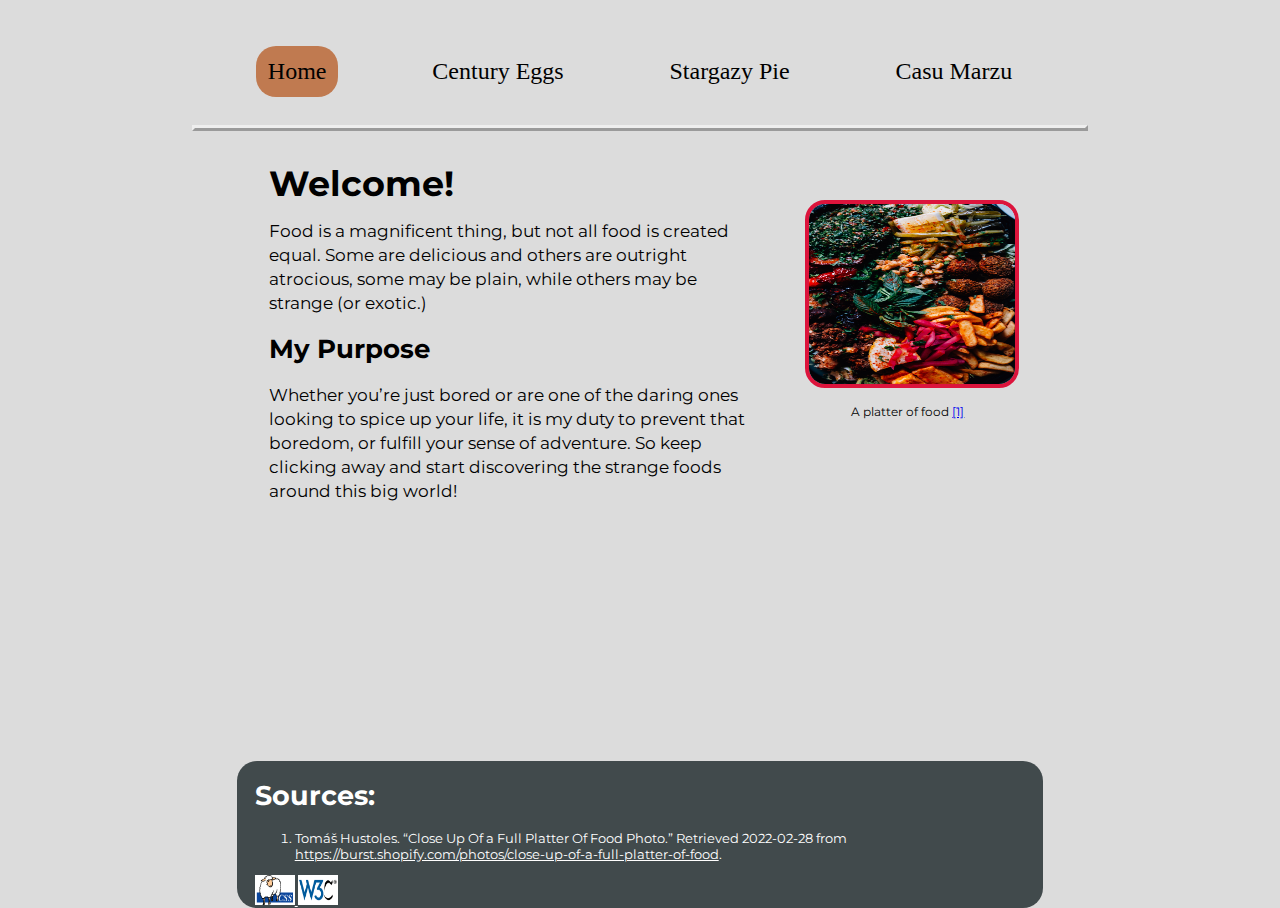
<file: index.html>
<!doctype html>
<html lang = "en">
  <head>
    <meta charset = "UTF-8">
	<title>Strange Foods</title>
	<link rel = "stylesheet" type = "text/css" href = "style.css"/>
	<style>
    @import url('https://fonts.googleapis.com/css2?family=Montserrat&family=Nunito+Sans:wght@300&display=swap');
    </style>
  </head>
  <body>
    <div id = "header">
      <nav>
	    <a class = "active" href = "index.html">Home</a> <!-- defines active link -->
	    <a href = "century.html">Century Eggs</a>
	    <a href = "pie.html">Stargazy Pie</a>
	    <a href = "marzu.html">Casu Marzu</a>
	  </nav>
	  <div id = "line"></div> <!-- empty div for the purpose of creating a line underneath navbar that could
      have margin added-->    
	</div>
	<div id = "content">
	  <div id = "text-container">
	    <h1>Welcome!</h1>
	    <p>
	    Food is a magnificent thing, but not all food is created equal. Some are delicious and others are 
		outright atrocious, some may be plain, while others may be strange &#40;or exotic.&#41; 
		</p>
		<h2>My Purpose</h2>
		<p>
		Whether you&rsquo;re just bored or are one of the daring ones looking to spice up your life, it is 
		my duty to prevent that boredom, or fulfill your sense of adventure. So keep clicking away and start 
		discovering the strange foods around this big world!
	    </p>
	  </div>
	  <div id = "image-container">
		<div class = "figure"> <!-- figure div allows captions to be right underneath images-->
		  <!--each image is given an id to be uniquely styled in css-->
	      <img id = "platter" src = "food.jpg" alt = "colorful platter of food" height = "180">
		  <p class = "caption">A platter of food <a href = "#Source_1">[1]</a></p>
		</div>
	  </div> 
    </div>
	<footer>
	  <h1>Sources:</h1>
	  <ol>
	    <li id = "Source_1">
		Tom&aacute;&scaron; Hustoles. &ldquo;Close Up Of a Full Platter Of Food Photo.&rdquo; Retrieved 2022-02-28 from	
		  <a href = "https://burst.shopify.com/photos/close-up-of-a-full-platter-of-food">
		  https://burst.shopify.com/photos/close-up-of-a-full-platter-of-food</a>.
        </li>
	  </ol>
	  <!-- Css validator only linked once as website only uses one css file-->
	  <a href = "https://jigsaw.w3.org/css-validator/validator?uri=https://zhaidavid.github.io/home/">
	    <img src = "css.png" alt = "css validator" width = "40" height = "30">
	  </a>
	  <a href = "https://validator.w3.org/nu/?doc=https%3A%2F%2Fzhaidavid.github.io%2Fhome%2Findex.html">
	    <img src = "w3c.png" alt = "w3c validator" width = "40" height = "30">
	  </a>
    </footer>
  </body>
</html>
</file>
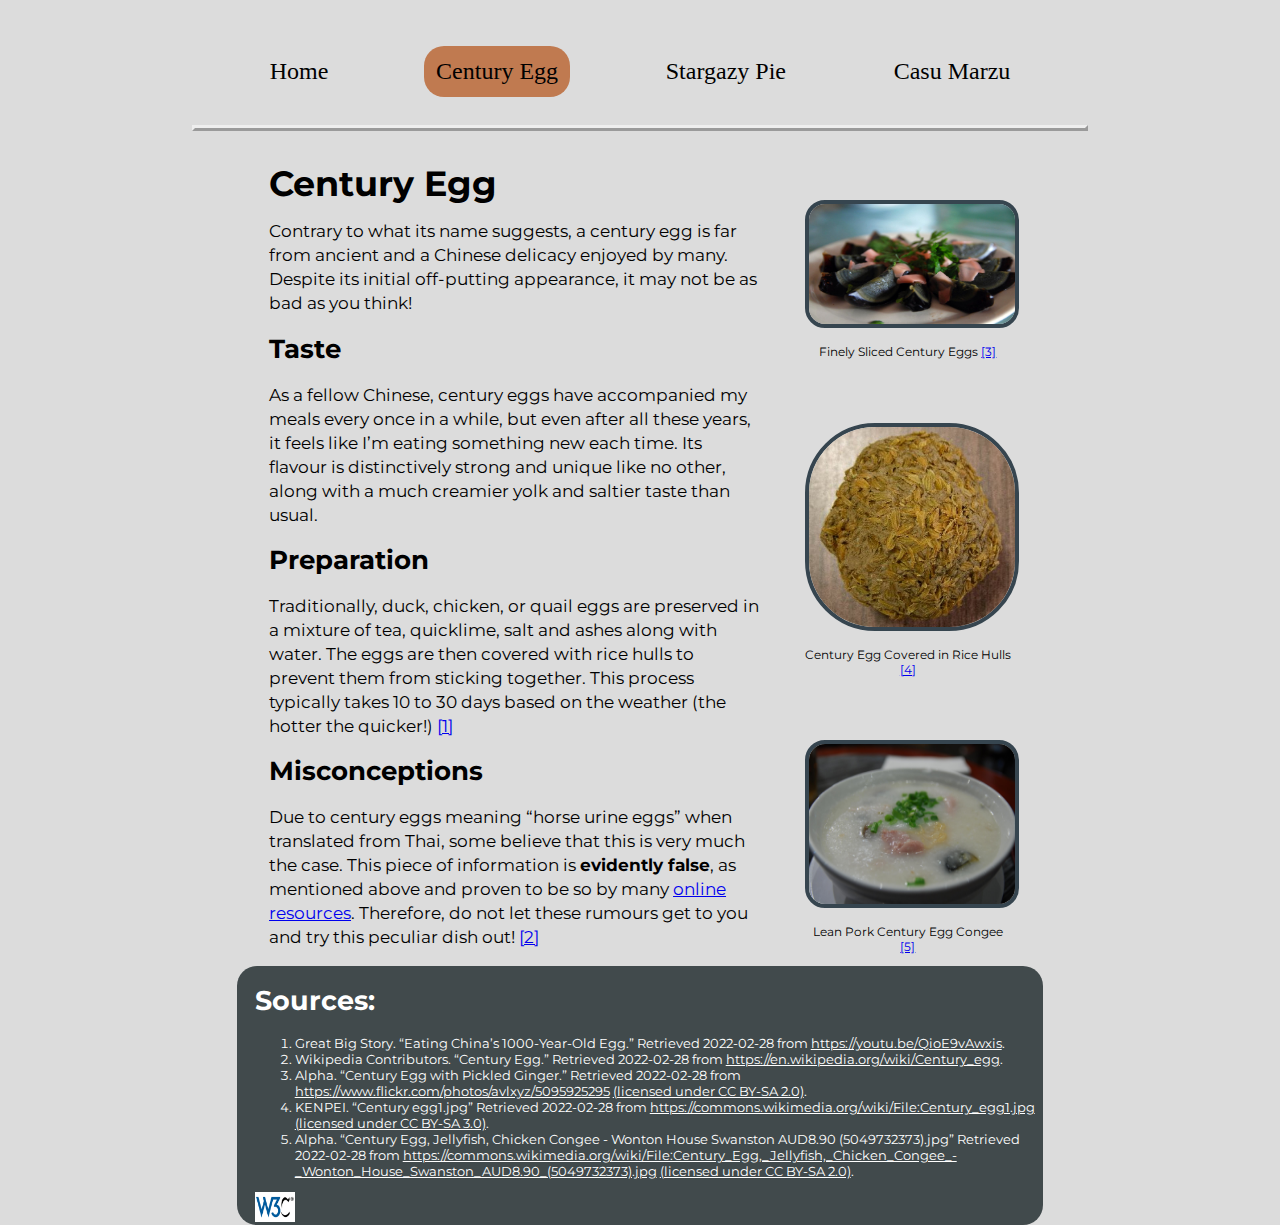
<file: century.html>
<!doctype html>
<html lang = "en">
  <head>
    <meta charset = "UTF-8">
	<title>Strange Foods</title>
	<link rel = "stylesheet" type = "text/css" href = "style.css"/>
	<style>
    @import url('https://fonts.googleapis.com/css2?family=Montserrat&family=Nunito+Sans:wght@300&display=swap');
    </style>
  </head>
  <body>
    <div id = "header">
      <nav>
	    <a href = "index.html">Home</a>
	    <a class = "active" href = "century.html">Century Egg</a>
	    <a href = "pie.html">Stargazy Pie</a>
	    <a href = "marzu.html">Casu Marzu</a>
	  </nav>
	  <div id = "line"></div> <!-- empty div for the purpose of creating a line underneath navbar that could
      have margin added-->  
	</div>
	<div id = "content">
	  <div id = "text-container">
	    <h1>Century Egg</h1>
		<p>
		Contrary to what its name suggests, a century egg is far from ancient and a Chinese delicacy enjoyed by many. Despite its initial 
		off-putting appearance, it may not be as bad as you think!
		</p>
		<h2>Taste</h2>
		<p>
		As a fellow Chinese, century eggs have accompanied my meals every once in a while, but even after all these years, it feels like
		I&rsquo;m eating something new each time. Its flavour is distinctively strong and unique like no other, along with
		a much creamier yolk and saltier taste than usual. 
		</p>
		<h2>Preparation</h2>
		<p>
		Traditionally, duck, chicken, or quail eggs are preserved in a mixture of tea, quicklime, salt and ashes along with water. The eggs 
		are then covered with rice hulls to prevent them from sticking together. This process typically takes 10 to 30 days based on the
		weather &#40;the hotter the quicker!&#41; <a href = "#Source_1">[1]</a>
		</p>
		<h2>Misconceptions</h2>
		<p>
		Due to century eggs meaning &ldquo;horse urine eggs&rdquo; when translated from Thai, some believe that this is very much the case. 
		This piece of information is <span class = "bolded">evidently false</span>, as mentioned above and proven to be so by many 
		<a href = "https://www.taiwannews.com.tw/en/news/3057640">online resources</a>. Therefore, do not let these rumours get to you and 
		try this peculiar dish out! <a href = "#Source_2">[2]</a>
		</p>
	  </div>
	  <div id = "image-container">
	    <div class = "figure"> <!-- figure div allows captions to be right underneath images-->
		  <!--each image is given an id to be uniquely styled in css-->
		  <img id = "egg" src = "egg.jpg" alt = "Finely Sliced Century Eggs" height = "120">
		  <p class = "caption">Finely Sliced Century Eggs <a href = "#Source_3">[3]</a></p>
		</div>
	    <div class = "figure">
		  <img id = "rice_hull" src = "ricehull.jpg" alt = "Century Egg Covered in Rice Hulls" height = "200">
		  <p class = "caption">Century Egg Covered in Rice Hulls <a href = "#Source_4">[4]</a></p>
	    </div>
	    <div class = "figure">
		  <img id = "congee" src = "congee.jpg" alt = "Lean Pork Century Egg Congee" height = "160">
		  <p class = "caption">Lean Pork Century Egg Congee <a href = "#Source_5">[5]</a></p>
	    </div>
	  </div>
	</div>
    <footer>
	  <h1>Sources:</h1>
	  <ol>
	    <li id = "Source_1">
		Great Big Story. &ldquo;Eating China&rsquo;s 1000-Year-Old Egg.&rdquo; Retrieved 2022-02-28 from	
		  <a href = "https://youtu.be/QioE9vAwxis">https://youtu.be/QioE9vAwxis</a>.
		</li>
		<li id = "Source_2">
		Wikipedia Contributors. &ldquo;Century Egg.&rdquo; Retrieved 2022-02-28 from 
		  <a href = "https://en.wikipedia.org/wiki/Century_egg">https://en.wikipedia.org/wiki/Century_egg</a>.
		<li id = "Source_3">
		Alpha. &ldquo;Century Egg with Pickled Ginger.&rdquo; Retrieved 2022-02-28 from	
		<a href = "https://www.flickr.com/photos/avlxyz/5095925295">https://www.flickr.com/photos/avlxyz/5095925295</a>
		<a href = "https://creativecommons.org/licenses/by-sa/2.0/">&#40;licensed under CC BY-SA 2.0&#41;</a>.
		</li>
		<li id = "Source_4">
		KENPEI. &ldquo;Century egg1.jpg&rdquo; Retrieved 2022-02-28 from	
		  <a href = "https://commons.wikimedia.org/wiki/File:Century_egg1.jpg">https://commons.wikimedia.org/wiki/File:Century_egg1.jpg</a>
		  <a href = "https://creativecommons.org/licenses/by-sa/3.0/deed.en">&#40;licensed under CC BY-SA 3.0&#41;</a>.
		</li>
		<li id = "Source_5">
		Alpha. &ldquo;Century Egg, Jellyfish, Chicken Congee - Wonton House Swanston AUD8.90 (5049732373).jpg&rdquo; Retrieved 2022-02-28 from
		  <a href = "https://commons.wikimedia.org/wiki/File:Century_Egg,_Jellyfish,_Chicken_Congee_-_Wonton_House_Swanston_AUD8.90_(5049732373).jpg">
		  https://commons.wikimedia.org/wiki/File:Century_Egg,_Jellyfish,_Chicken_Congee_-_Wonton_House_Swanston_AUD8.90_(5049732373).jpg</a>
		  <a href = "https://creativecommons.org/licenses/by-sa/2.0/">&#40;licensed under CC BY-SA 2.0&#41;</a>.
	  </ol>
	  <a href = "https://validator.w3.org/nu/?doc=https%3A%2F%2Fzhaidavid.github.io%2Fhome%2Fcentury.html">
        <img src = "w3c.png" alt = "w3c validator" width = "40" height = "30">	  
	  </a>
	</footer>
  </body>
</html>
</file>
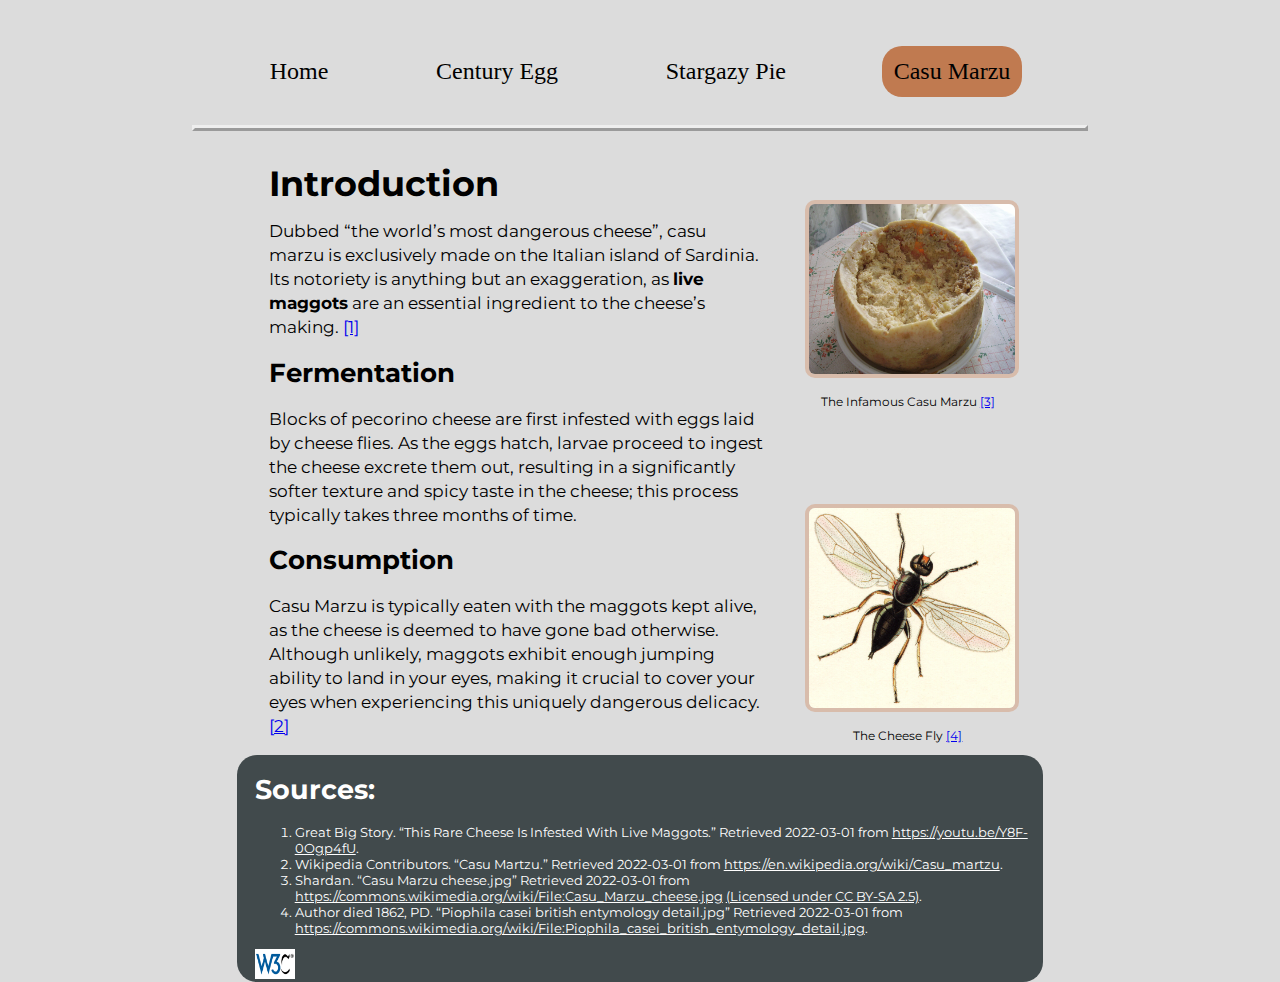
<file: marzu.html>
<!doctype html>
<html lang = "en">
  <head>
    <meta charset = "UTF-8">
	<title>Strange Foods</title>
	<link rel = "stylesheet" type = "text/css" href = "style.css"/>
	<style>
    @import url('https://fonts.googleapis.com/css2?family=Montserrat&family=Nunito+Sans:wght@300&display=swap');
    </style>
  </head>
  <body>
    <div id = "header">
      <nav>
	    <a href = "index.html">Home</a>
	    <a href = "century.html">Century Egg</a>
	    <a href = "pie.html">Stargazy Pie</a>
	    <a class = "active" href = "marzu.html">Casu Marzu</a>
	  </nav>
   	  <div id = "line"></div> <!-- empty div for the purpose of creating a line underneath navbar that could
      have margin added-->  
    </div>
    <div id = "content">
      <div id = "text-container">
	    <h1>Introduction</h1>
        <p>
        Dubbed &ldquo;the world’s most dangerous cheese&rdquo;, casu marzu is exclusively made on the Italian island of Sardinia. Its 
        notoriety is anything but an exaggeration, as <span class = "bolded">live maggots</span> are an essential ingredient to the 
        cheese&rsquo;s making. <a href = "#Source_1">[1]</a>
	    </p>
	    <h2>Fermentation</h2>
	    <p>
	    Blocks of pecorino cheese are first infested with eggs laid by cheese flies. As the eggs hatch, larvae proceed to ingest the cheese 
	    excrete them out, resulting in a significantly softer texture and spicy taste in the cheese; this process typically takes three months 
	    of time. 
	    </p>
	    <h2>Consumption</h2>
	    <p>
	    Casu Marzu is typically eaten with the maggots kept alive, as the cheese is deemed to have gone bad otherwise. Although unlikely, maggots
	    exhibit enough jumping ability to land in your eyes, making it crucial to cover your eyes when experiencing this uniquely dangerous
	    delicacy. <a href = "#Source_2">[2]</a>
	    </p>  
      </div>
      <div id = "image-container">
	    <div class = "figure"> <!-- figure div allows captions to be right underneath images-->
	      <!--each image is given an id to be styled in css-->
		  <img id = "cheese" src = "cheese.jpg" alt = "The Infamous Casu Marzu" height = "170">
		  <p class = "caption">The Infamous Casu Marzu <a href = "#Source_3">[3]</a></p>
	    </div>
	    <div class = "figure">
	      <img id = "fly" src = "fly.jpg" alt = "The Cheese Fly" height = "200">
	      <p class = "caption">The Cheese Fly <a href = "#Source_4">[4]</a></p>
	    </div>
	  </div>
    </div>
    <footer>
      <h1>Sources:</h1>
	  <ol>
	    <li id = "Source_1">
        Great Big Story. &ldquo;This Rare Cheese Is Infested With Live Maggots.&rdquo; Retrieved 2022-03-01 from
		  <a href = "https://youtu.be/Y8F-0Ogp4fU">https://youtu.be/Y8F-0Ogp4fU</a>.
		</li>
		<li id = "Source_2">
		Wikipedia Contributors. &ldquo;Casu Martzu.&rdquo; Retrieved 2022-03-01 from
		  <a href = "https://en.wikipedia.org/wiki/Casu_martzu">https://en.wikipedia.org/wiki/Casu_martzu</a>.
		</li>
		<li id = "Source_3">
		Shardan. &ldquo;Casu Marzu cheese.jpg&rdquo; Retrieved 2022-03-01 from
		  <a href = "https://commons.wikimedia.org/wiki/File:Casu_Marzu_cheese.jpg">
		  https://commons.wikimedia.org/wiki/File:Casu_Marzu_cheese.jpg</a>
		  <a href = "https://creativecommons.org/licenses/by-sa/2.5/deed.en">
		  &#40;Licensed under CC BY-SA 2.5&#41;</a>.
		</li>
		<li id = "Source_4">
		Author died 1862, PD. &ldquo;Piophila casei british entymology detail.jpg&rdquo; Retrieved 2022-03-01 from
		  <a href = "https://commons.wikimedia.org/wiki/File:Piophila_casei_british_entymology_detail.jpg">
		  https://commons.wikimedia.org/wiki/File:Piophila_casei_british_entymology_detail.jpg</a>.
		</li>
	  </ol>
	  <a href = "https://validator.w3.org/nu/?doc=https%3A%2F%2Fzhaidavid.github.io%2Fhome%2Fmarzu.html">
	    <img src = "w3c.png" alt = "w3c validator" width = "40" height = "30">
	  </a>
    </footer>
  </body>
</html>
</file>
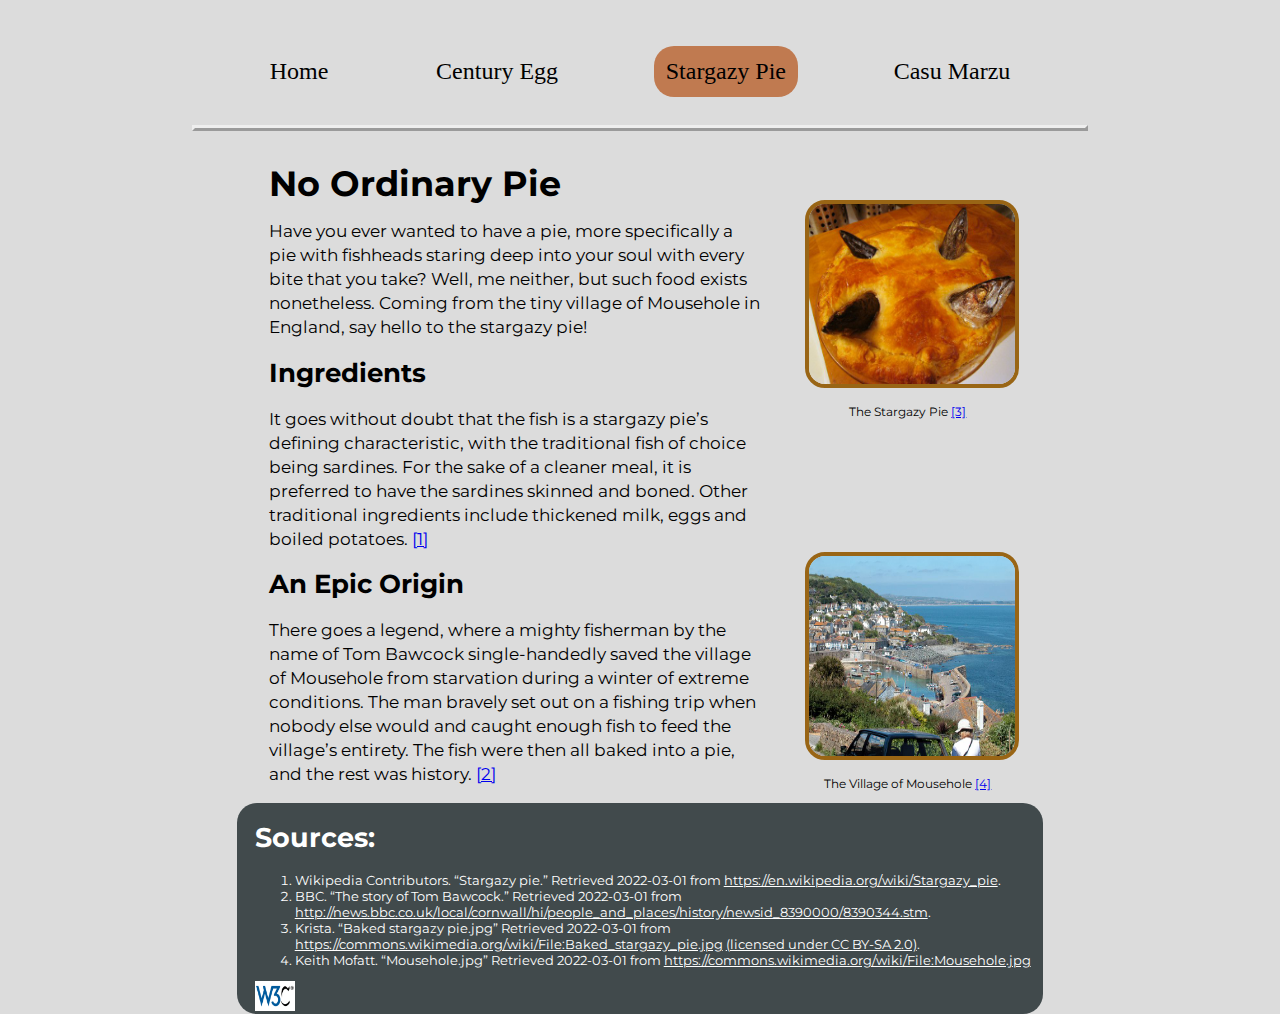
<file: pie.html>
<!doctype html>
<html lang = "en">
  <head>
    <meta charset = "UTF-8">
	<title>Strange Foods</title>
	<link rel = "stylesheet" type = "text/css" href = "style.css"/>
	<style>
    @import url('https://fonts.googleapis.com/css2?family=Montserrat&family=Nunito+Sans:wght@300&display=swap');
    </style>
  </head>
  <body>
    <div id = "header">
      <nav>
	    <a href = "index.html">Home</a>
	    <a href = "century.html">Century Egg</a>
	    <a class = "active" href = "pie.html">Stargazy Pie</a>
	    <a href = "marzu.html">Casu Marzu</a>
	  </nav>
	  <div id = "line"></div> <!-- empty div for the purpose of creating a line underneath navbar that could
      also have margin added-->  
    </div>
	<div id = "content">
	  <div id = "text-container">
	    <h1>No Ordinary Pie</h1>
        <p>
		Have you ever wanted to have a pie, more specifically a pie with fishheads staring deep into your soul with every
		bite that you take? Well, me neither, but such food exists nonetheless. Coming from the tiny village of Mousehole 
		in England, say hello to the stargazy pie!
		</p>
		<h2>Ingredients</h2>
		<p>
		It goes without doubt that the fish is a stargazy pie&rsquo;s defining characteristic, with the traditional 
		fish of choice being sardines. For the sake of a cleaner meal, it is preferred to have the sardines skinned and boned. 
		Other traditional ingredients include thickened milk, eggs and boiled potatoes. <a href = "#Source_1">[1]</a>
		</p>
		<h2>An Epic Origin</h2>
		<p>
		There goes a legend, where a mighty fisherman by the name of Tom Bawcock single-handedly saved the village of
		Mousehole from starvation during a winter of extreme conditions. The man bravely set out on a fishing trip when 
		nobody else would and caught enough fish to feed the village&rsquo;s entirety. The fish were then all baked into a pie, 
		and the rest was history. <a href = "#Source_2">[2]</a>
		</p>
	  </div>
      <div id = "image-container">
		<div class = "figure"> <!-- figure div allows captions to be right underneath images-->
		  <!--each image is given an id to be styled in css-->
		  <img id = "pie" src = "pie.jpg" alt = "The Stargazy Pie" height = "180">
		  <p class = "caption">The Stargazy Pie <a href = "#Source_3">[3]</a></p>
		</div>
	    <div class = "figure">
	      <img id = "mousehole" src = "mousehole.jpg" alt = "The Village of Mousehole" height = "200">
	      <p class = "caption">The Village of Mousehole <a href = "#Source_4">[4]</a></p>
	    </div>
	  </div>
	</div>
    <footer>
	  <h1>Sources:</h1>
	  <ol>
	    <li id = "Source_1">
		Wikipedia Contributors. &ldquo;Stargazy pie.&rdquo; Retrieved 2022-03-01 from
		  <a href = "https://en.wikipedia.org/wiki/Stargazy_pie">
		  https://en.wikipedia.org/wiki/Stargazy_pie</a>.
		</li>
		<li id = "Source_2">
		BBC. &ldquo;The story of Tom Bawcock.&rdquo; Retrieved 2022-03-01 from
		  <a href = "http://news.bbc.co.uk/local/cornwall/hi/people_and_places/history/newsid_8390000/8390344.stm">
		  http://news.bbc.co.uk/local/cornwall/hi/people_and_places/history/newsid_8390000/8390344.stm</a>.
		</li>
		<li id = "Source_3">
		Krista. &ldquo;Baked stargazy pie.jpg&rdquo; Retrieved 2022-03-01 from
		  <a href = "https://commons.wikimedia.org/wiki/File:Baked_stargazy_pie.jpg">
		  https://commons.wikimedia.org/wiki/File:Baked_stargazy_pie.jpg</a>
		  <a href = "https://creativecommons.org/licenses/by-sa/2.0/">&#40;licensed under CC BY-SA 2.0&#41;</a>.
		</li>
		<li id = "Source_4">
		Keith Mofatt. &ldquo;Mousehole.jpg&rdquo; Retrieved 2022-03-01 from
		  <a href = "https://commons.wikimedia.org/wiki/File:Mousehole.jpg">
		  https://commons.wikimedia.org/wiki/File:Mousehole.jpg</a>
        </li>
	  </ol>
	  <a href = "https://validator.w3.org/nu/?doc=https%3A%2F%2Fzhaidavid.github.io%2Fhome%2Fpie.html">
	    <img src = "w3c.png" alt = "w3c validator" width = "40" height = "30">
	  </a>
	</footer>
  </body>
</html>
</file>
<file: style.css>
html{
	height: 100%; /*allows min-height: 100% to be applied to body for the purpose of creating
	a sticky footer*/
}

body{
	margin-left: 15%;
	margin-right: 15%;
	display: flex; /*for the purpose of sticky footer*/
	flex-direction: column; /*for the purpose of sticky footer*/
	min-height: 100%; /*for the purpose of sticky footer*/
	background-color: #DCDCDC;
}

nav{
    display: flex;
	justify-content: space-evenly;
	margin-top: 20px;
	align-items: center; /*centers links vertically when screen gets small*/
}

nav a{
	border-radius: 20px; /*creates imaginary border for active links and hover*/
	margin: 18px;
	padding: 12px;
	text-decoration: none;
	color: black;
	font-size: 18pt;
	font-family: Verdana, serif;
	text-align: center;
}

#header{
	position: sticky; /*makes header stay at top when scrolling*/
    top: 0;
	background-color: #DCDCDC; /*makes header not conflict with display of content*/
}

.active{
	background-color: #c07a50; 
}
	
nav a:hover{
	background-color: gray;
}

#line{
	margin-top: 10px; 
	border-style: outset;
}


#content{
	margin-top: 2%;
	margin-left: 4%;
	margin-right: 4%;
	font-family: Montserrat, serif;
	display: flex; /*uses flexbox to have one column for text and another for image*/
}

#text-container{
	flex-basis: 60%; /*declares width of text container*/
    font-size: 13pt;
	line-height: 18pt;
	margin-left: 5%;
}

#image-container{
	flex-basis: 25%; /*declares width of image container*/
	display: flex; /*uses flexbox to organize images vertically*/
	flex-direction: column;
	justify-content: space-between;
	margin-left: 5%;
}

#image-container img{
	width: 100%; /* ensures images will shrink when available space is reduced*/
}

#platter{
	border-style: solid;
	border-width: 4px;
	border-color: #DC143C;
	border-radius: 20px;
	margin-top: 25%;
}
	
#egg{
	border-style: solid;
	border-width: 4px;
	border-color: #36454F;
	border-radius: 20px;
	margin-top: 25%;
}

#rice_hull{
	border-style: solid;
	border-width: 4px;
	border-color: #36454F;
	border-radius: 70px;
}

#congee{
	border-style: solid;
	border-width: 4px;
	border-color: #36454F;
	border-radius: 20px;
}

#cheese{
	border-style: solid;
	border-width: 4px;
	border-color: #D8BCAB;
	border-radius: 10px;
	margin-top: 25%;
}

#fly{
	border-style: solid;
	border-width: 4px;
	border-color: #D8BCAB;
	border-radius: 10px;
}

#pie{
	border-style: solid;
	border-width: 4px;
	border-color: #996515;
	border-radius: 20px;
	margin-top: 25%;
}

#mousehole{
	border-style: solid;
	border-width: 4px;
	border-color: #996515;
	border-radius: 20px;
}
	
.caption{
	font-size: 9pt;
	text-align: center;
}

.bolded{
	font-weight: bold;
}


footer{
	font-family: Montserrat, serif;
	font-size: 10pt;
	color: white;
	margin-left: 5%;
	margin-right: 5%;
	padding-left: 2%;
	background-color: #414a4c;
	margin-top: auto; /* for the purpose of sticky footer, places footer at the bottom of page */
	border-radius: 20px;
}

footer a{
	color: white;
}
</file>
